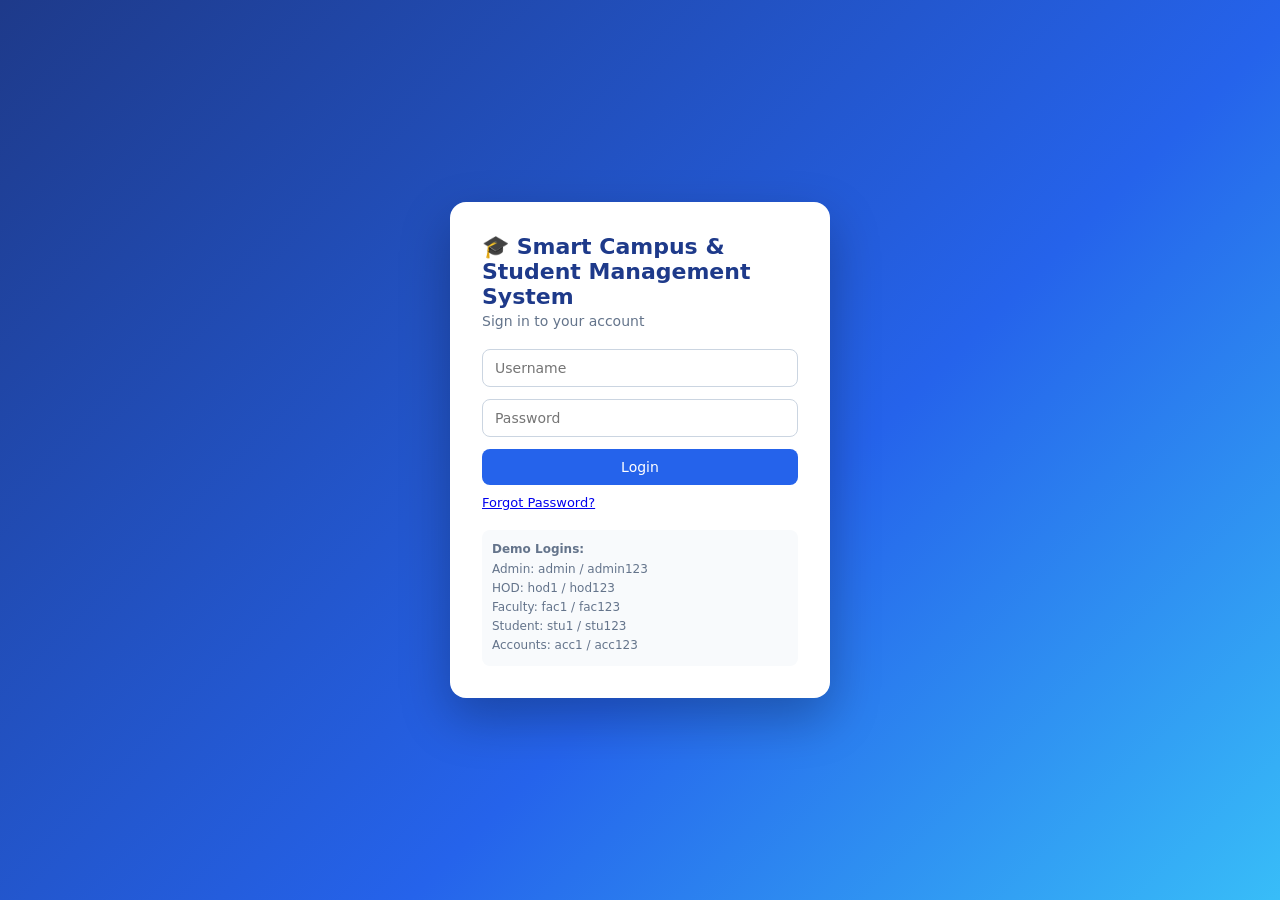
<file: src/main/resources/static/index.html>
<!DOCTYPE html>
<html lang="en"><head><meta charset="UTF-8"><meta name="viewport" content="width=device-width,initial-scale=1">
<title>Smart Campus & Student Management System</title><link rel="stylesheet" href="style.css"></head>
<body><div class="login-wrap"><div class="login-box">
<h1>🎓 Smart Campus & Student Management System</h1><p>Sign in to your account</p>
<input id="u" placeholder="Username"><input id="p" type="password" placeholder="Password" onkeydown="if(event.key==='Enter')login()">
<button class="full" onclick="login()">Login</button><div class="err" id="e"></div><p style="margin-top:10px;font-size:13px"><a href="#" onclick="forgot()">Forgot Password?</a></p>
<div class="demo"><b>Demo Logins:</b><br>Admin: admin / admin123<br>HOD: hod1 / hod123<br>Faculty: fac1 / fac123<br>Student: stu1 / stu123<br>Accounts: acc1 / acc123</div>
</div></div>
<script>
async function login(){
  const r=await fetch('/api/login',{method:'POST',headers:{'Content-Type':'application/json'},body:JSON.stringify({username:u.value,password:p.value})});
  if(!r.ok){e.textContent='Incorrect username or password';return}
  const usr=await r.json();sessionStorage.setItem('u',JSON.stringify(usr));await fetch('/api/audit',{method:'POST',headers:{'Content-Type':'application/json'},body:JSON.stringify({owner:usr.username,text:'Logged in'})});location='app.html';
}
async function forgot(){
  const un=prompt('Username:'),nm=prompt('Registered full name:'),np=prompt('New password:');
  if(!un||!nm||!np)return;
  const r=await fetch('/api/forgot',{method:'POST',headers:{'Content-Type':'application/json'},body:JSON.stringify({username:un,name:nm,newPassword:np})});
  alert(r.ok?'Password changed. Please log in.':'Details do not match');
}
</script></body></html>
</file>
<file: src/main/resources/static/style.css>
*{box-sizing:border-box;margin:0;font-family:'Segoe UI',system-ui,sans-serif}
:root{--p:#2563eb;--p2:#1e3a8a;--bg:#f1f5f9;--c:#fff;--t:#0f172a;--m:#64748b}
body{background:var(--bg);color:var(--t)}
.login-wrap{min-height:100vh;display:grid;place-items:center;background:linear-gradient(135deg,#1e3a8a,#2563eb 60%,#38bdf8);padding:16px}
.login-box{background:var(--c);padding:32px;border-radius:16px;width:100%;max-width:380px;box-shadow:0 20px 50px #0004}
.login-box h1{font-size:22px;color:var(--p2)}.login-box p{color:var(--m);margin:4px 0 20px;font-size:14px}
input,select,textarea{width:100%;padding:10px 12px;border:1px solid #cbd5e1;border-radius:8px;margin-bottom:12px;font-size:14px}
input:focus,select:focus{outline:2px solid #93c5fd}
button,.btn{background:var(--p);color:#fff;border:0;padding:10px 16px;border-radius:8px;cursor:pointer;font-size:14px}
button:hover{background:var(--p2)}button.sm{padding:5px 10px;font-size:12px}
button.green{background:#16a34a}button.red{background:#dc2626}
.full{width:100%}.err{color:#dc2626;font-size:13px;margin-top:8px}
.demo{margin-top:16px;font-size:12px;color:var(--m);line-height:1.6;background:#f8fafc;padding:10px;border-radius:8px}
.layout{display:flex;min-height:100vh}
.side{width:240px;background:var(--p2);color:#fff;padding:20px 12px;position:sticky;top:0;height:100vh;flex-shrink:0}
.side h2{font-size:17px;padding:0 10px 16px;border-bottom:1px solid #ffffff30;margin-bottom:12px}
.side a{display:block;padding:10px 12px;border-radius:8px;color:#cbd5e1;cursor:pointer;font-size:14px;margin-bottom:2px}
.side a:hover,.side a.on{background:#ffffff1f;color:#fff}
.main{flex:1;padding:24px;min-width:0}
.top{display:flex;justify-content:space-between;align-items:center;margin-bottom:20px;flex-wrap:wrap;gap:8px}
.top span{color:var(--m);font-size:14px}
.card{background:var(--c);border-radius:12px;padding:20px;margin-bottom:20px;box-shadow:0 1px 3px #0001}
.grid{display:grid;grid-template-columns:repeat(auto-fit,minmax(160px,1fr));gap:16px;margin-bottom:20px}
.stat{background:var(--c);border-radius:12px;padding:18px;border-left:4px solid var(--p);box-shadow:0 1px 3px #0001}
.stat b{font-size:28px;display:block}.stat small{color:var(--m)}
table{width:100%;border-collapse:collapse;font-size:14px}
th,td{text-align:left;padding:10px;border-bottom:1px solid #e2e8f0}th{color:var(--m);font-weight:600}
.tbl{overflow-x:auto}
.row{display:grid;grid-template-columns:repeat(auto-fit,minmax(150px,1fr));gap:10px;align-items:end}
.badge{padding:3px 9px;border-radius:99px;font-size:12px;background:#e2e8f0}
.PENDING{background:#fef3c7;color:#92400e}.APPROVED{background:#dcfce7;color:#166534}.REJECTED{background:#fee2e2;color:#991b1b}
h3{margin-bottom:14px}
@media(max-width:760px){.layout{flex-direction:column}.side{width:100%;height:auto;position:static;display:flex;flex-wrap:wrap;gap:4px}.side h2{width:100%}}
.side{overflow:auto}
.grp{color:#93c5fd;font-size:11px;text-transform:uppercase;padding:14px 12px 4px;letter-spacing:.6px}
label{font-size:12px;color:var(--m);display:block;margin-bottom:3px}
.idcard{width:300px;max-width:100%;background:linear-gradient(135deg,#1e3a8a,#2563eb);color:#fff;border-radius:16px;padding:22px;text-align:center}
.av{width:70px;height:70px;border-radius:50%;background:#fff;color:#1e3a8a;font-size:30px;display:grid;place-items:center;margin:10px auto}
.bars{display:flex;gap:2px;align-items:flex-end;justify-content:center;margin-top:12px}.bars i{width:3px;background:#fff;display:block}
.chat{height:320px;overflow:auto;background:#f8fafc;border-radius:8px;padding:10px}
.chat div{padding:8px 12px;border-radius:12px;margin:6px 0;max-width:80%}.bot{background:#e0e7ff}.me{background:var(--p);color:#fff;margin-left:auto}
@media print{.side,.top,button{display:none}}
</file>
